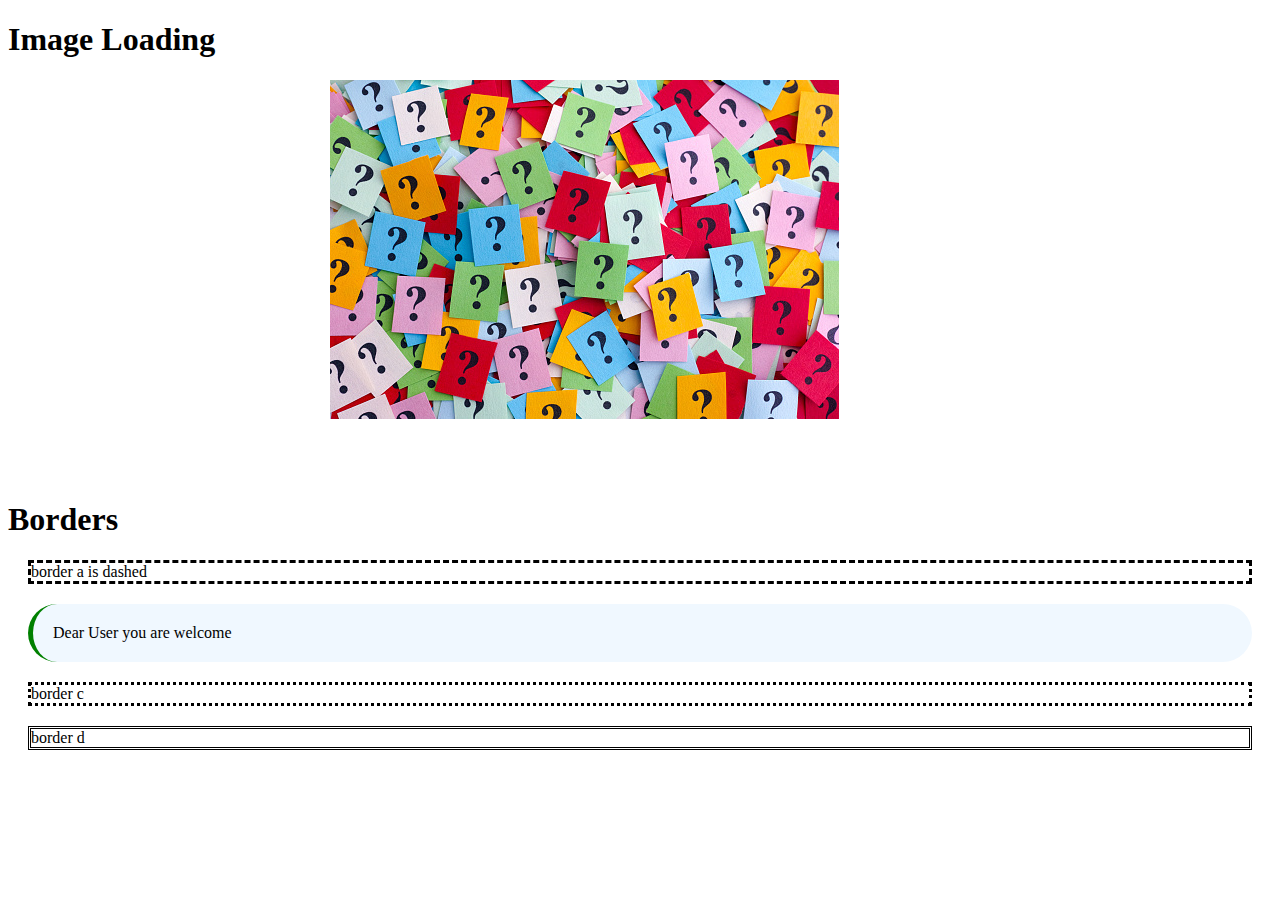
<file: index.html>
<!DOCTYPE html>
<html lang="en">
  <head>
    <meta charset="UTF-8" />
    <meta name="viewport" content="width=device-width, initial-scale=1.0" />
    <meta http-equiv="X-UA-Compatible" content="ie=edge" />
    <title>Document</title>
    <link rel="stylesheet" href="./css/style.css" />
  </head>
  <style>
    .my-list {
      background-color: brown;
    }
    .image-div {
      margin-top: 20px;
      background-image: url("./image/pic.jpg");
      height: 400px;
      width: 90vw;
      background-repeat: no-repeat;
      background-position: center top;
    }
    .m {
      margin: 20px;
    }
    .border-a {
      border-style: dashed;
    }
    .border-b {
      border-left-style: solid;
      border-left-color: green;
      border-left-width: 5px;
      border-radius: 100px;
      background-color: aliceblue;
      padding: 20px;
    }
    .border-c {
      border-style: dotted;
    }
    .border-d {
      border-style: double;
    }
  </style>
  <body>
    <h1>Image Loading</h1>
    <div class="image-div"></div>
    <h1>Borders</h1>
    <div class="border-a m">border a is dashed</div>
    <div class="border-b m">Dear User you are welcome</div>
    <div class="border-c m">border c</div>
    <div class="border-d m">border d</div>
  </body>
</html>
</file>
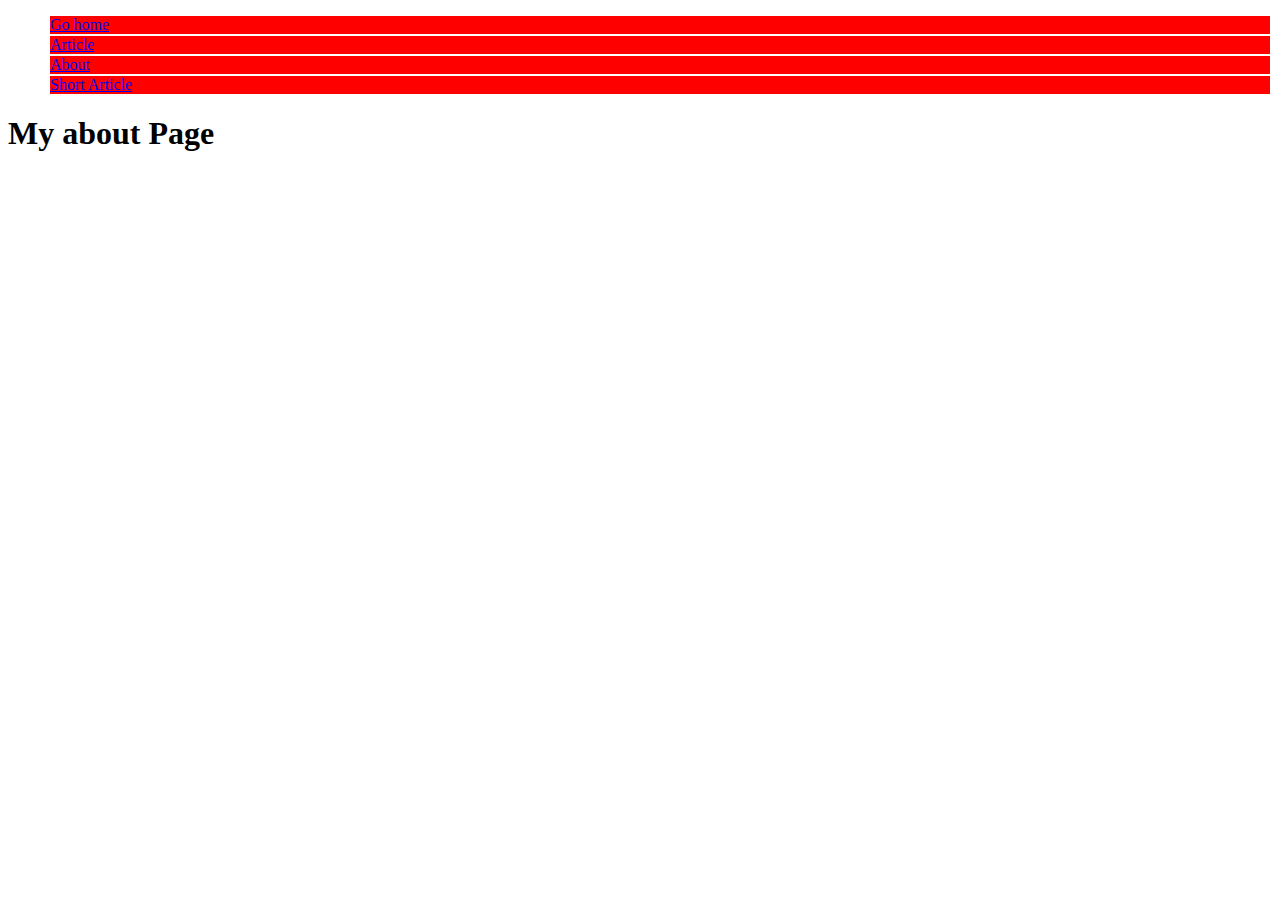
<file: about.html>
<!DOCTYPE html>
<html lang="en">
  <head>
    <meta charset="UTF-8" />
    <meta name="viewport" content="width=<device-width>, initial-scale=1.0" />
    <meta http-equiv="X-UA-Compatible" content="ie=edge" />
    <title>Document</title>
    <link rel="stylesheet" href="./css/style.css" />
  </head>
  <body>
    <ul>
      <li><a href="./index.html">Go home</a></li>
      <li><a href="./articles/article.html"> Article</a></li>
      <li><a href="./about.html">About</a></li>
      <li><a href="./articles/shortarticle/short.html">Short Article</a></li>
    </ul>
    <h1>My about Page</h1>
  </body>
</html>
</file>
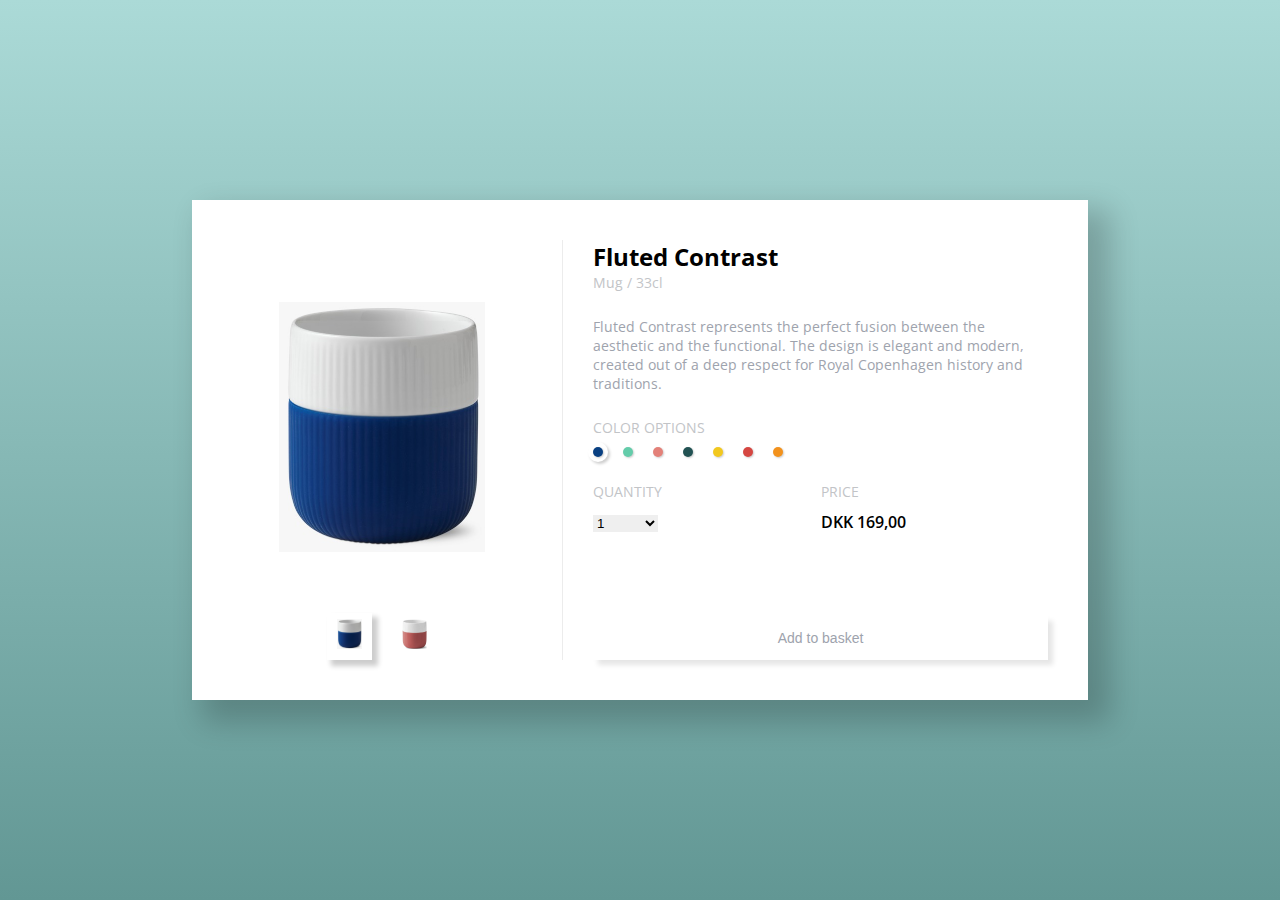
<file: MUGCARD/mug.html>
<!DOCTYPE html>
<html>
  <head>
    <title>Mug Css</title>
    <meta name="viewport" content="width=device-width, initial-scale=1" />
    <link rel="stylesheet" href="mug.css" />
  </head>
  <body>
    <div class="mug">
      <div class="mug__image">
        <div class="main">
          <img src="assets/mug.jpg" alt="pic here" />
        </div>
        <div class="choose-mug">
          <div role="button" class="selected">
            <img src="assets/mug.jpg" class="smallpic" alt="pic here" />
          </div>
          <div role="button">
            <img src="assets/mug2.jpg" class="smallpic" alt="pic here" />
          </div>
        </div>
      </div>
      <hr />
      <div class="mug__details">
        <div>
          <div class="mug-details__title">
            <h2>Fluted Contrast</h2>
            <p class="section-title">Mug / 33cl</p>
          </div>
          <div class="mug-details__desc">
            <p>
              Fluted Contrast represents the perfect fusion between the
              aesthetic and the functional. The design is elegant and modern,
              created out of a deep respect for Royal Copenhagen history and
              traditions.
            </p>
          </div>
          <div class="mug-details__color-options">
            <p class="section-title">COLOR OPTIONS</p>
            <div class="colorop">
              <span class="dot selected"></span>
              <span class="dot"></span>
              <span class="dot"></span>
              <span class="dot"></span>
              <span class="dot"></span>
              <span class="dot"></span>
              <span class="dot"></span>
            </div>
          </div>
          <div class="mug-details__price">
            <div>
              <label class="section-title" for="Quantity">QUANTITY</label>
              <select name="Quantity" id="Quantity">
                <option value="1">1</option>
                <option value="2">2</option>
                <option value="3">3</option>
                <option value="4">4</option>
              </select>
            </div>
            <div>
              <p class="section-title">PRICE</p>
              <p class="amount">DKK <span></span>169,00</p>
            </div>
          </div>
        </div>
        <div class="add-to-basket">
          <button>Add to basket</button>
        </div>
      </div>
    </div>
  </body>
</html>
</file>
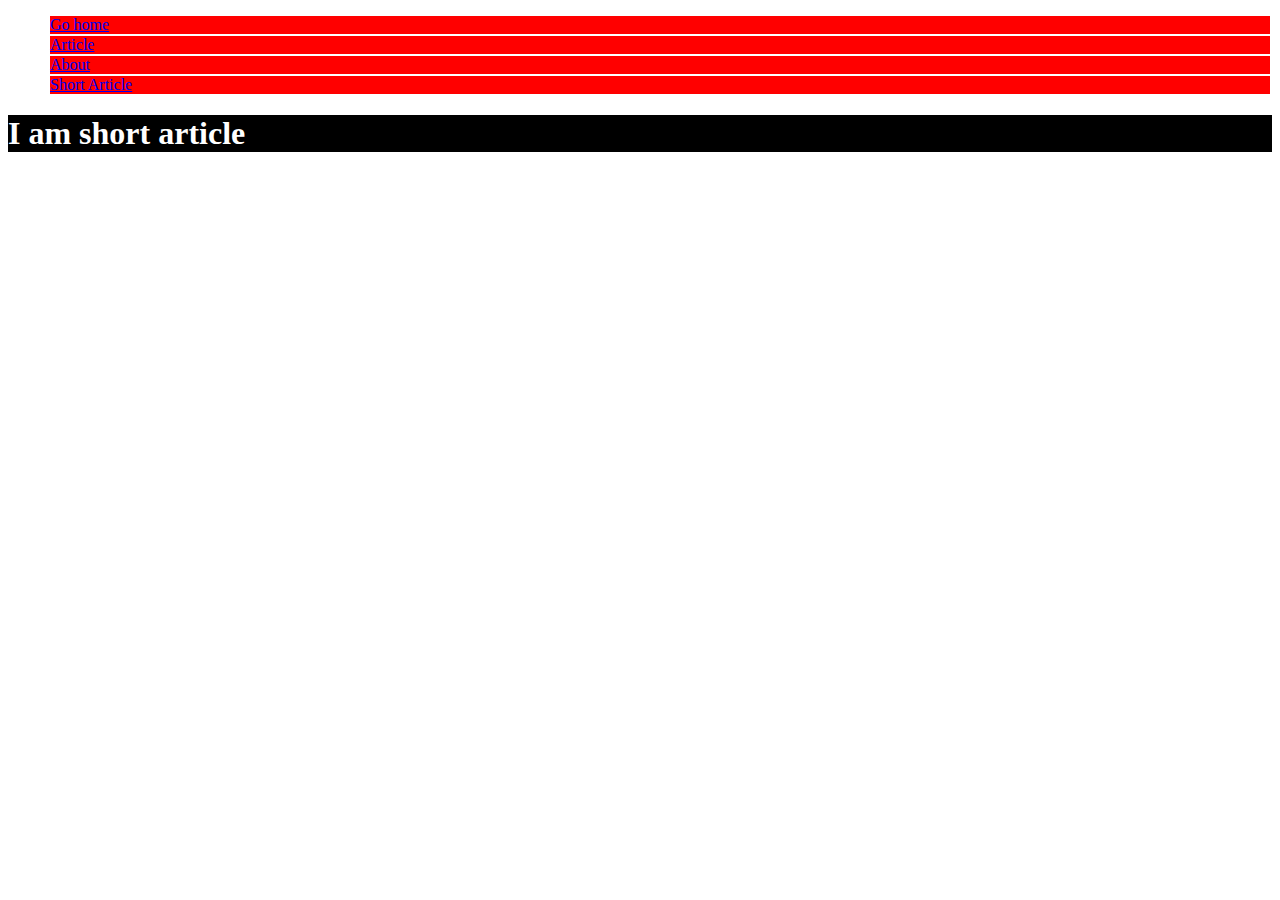
<file: articles/shortarticle/short.html>
<!DOCTYPE html>
<html lang="en">
  <head>
    <meta charset="UTF-8" />
    <meta name="viewport" content="width=device-width, initial-scale=1.0" />
    <meta http-equiv="X-UA-Compatible" content="ie=edge" />
    <title>Document</title>
    <link rel="stylesheet" href="../../css/style.css" />
  </head>
  <body>
    <ul>
      <li><a href="../../index.html">Go home</a></li>
      <li><a href="../article.html"> Article</a></li>
      <li><a href="../../about.html">About</a></li>
      <li><a href="./short.html">Short Article</a></li>
    </ul>
    <h1 id="shortArticle">I am short article</h1>
  </body>
</html>
</file>
<file: css/style.css>
li {
  color: white;
  background-color: red;
  margin: 2px;
}

/* id selector */
#shortArticle {
  background: black;
  color: white;
}

/* class */
.my-list {
  background: blue;
  color: white;
}

.image-div {
  background-image: url("../image/pic.jpg");
  height: 300px;
  width: 300px;
}

li[list-attribute="red"] {
  background: purple;
}
</file>
<file: MUGCARD/mug.css>
@import url("https://fonts.googleapis.com/css2?family=Open+Sans&display=swap");
* {
  box-sizing: border-box;
  padding: 0;
  margin: 0;
}

body {
  background-color: #abdad7;
  background: linear-gradient(#abdad7, #629794);
  width: 100vw;
  height: 100vh;
  display: flex;
  justify-content: center;
  align-items: center;
  overflow: hidden;
  font-family: "Open Sans", sans-serif;
}

.mug {
  background-color: white;
  width: 70%;
  height: 500px;
  box-shadow: 16px 16px 28px 6px rgba(0, 0, 0, 0.2);
  display: flex;
  padding: 40px;
}

.mug__image {
  width: 100%;
  height: 100%;
  max-width: 300px;
  flex-shrink: 0;
  display: flex;
  flex-direction: column;
}

.mug__image .main {
  display: flex;
  flex-grow: 1;
  align-items: center;
  justify-content: center;
}

.mug__image .main img {
  height: 250px;
  object-fit: cover;
}

.mug__image .choose-mug {
  display: flex;
  justify-content: center;
  column-gap: 20px;
}

.mug__image .choose-mug div {
  padding: 6px 10px;
  cursor: pointer;
}

.mug__image .choose-mug div.selected {
  box-shadow: 5px 5px 5px 1px rgba(0, 0, 0, 0.2);
}

.mug__image .choose-mug img {
  height: 30px;
  object-fit: cover;
}

hr {
  border: 0;
  border-left: 1.5px solid #ececec;
  height: 100%;
  margin: 0 30px;
}

.mug__details {
  display: flex;
  flex-direction: column;
}

.mug__details > div:first-child {
  flex-grow: 1;
}

.mug__details div:first-child > div {
  margin-bottom: 25px;
}

.mug-details__desc p {
  color: #9ea3ad;
  font-size: 14px;
}

.mug-details__price {
  display: flex;
}

.mug-details__price > div {
  width: 50%;
}

.add-to-basket {
  background-color: white;
}

.add-to-basket button {
  border: none;
  background-color: white;
  font-size: 14px;
  font-family: "Open Sans" sans-serif;
  color: #9ea3ad;
  padding: 14px;
  width: 100%;
  box-shadow: 5px 5px 5px rgba(0, 0, 0, 0.1);
}

.section-title {
  font-size: 14px;
  color: #c2c4c7;
  display: block;
  margin-bottom: 10px;
}

.colorop {
  display: flex;
  column-gap: 20px;
  z-index: 1;
  position: relative;
}

.dot {
  height: 10px;
  width: 10px;
  border-radius: 50%;
  position: relative;
  background-color: red;
  cursor: pointer;
  box-shadow: 1px 1px 2px rgba(0, 0, 0, 0.2);
}

.dot::before {
  height: 20px;
  width: 20px;
  content: "";
  background-color: white;
  position: absolute;
  top: 50%;
  left: 50%;
  transform: translate(-50%, -50%);
  box-shadow: 2px 2px 3px rgba(0, 0, 0, 0.2);
  border-radius: 50%;
  z-index: -1;
  opacity: 0;
}

.dot.selected::before {
  opacity: 1;
}

.dot:nth-child(1) {
  background-color: #094082;
}
.dot:nth-child(2) {
  background-color: #64ccaa;
}
.dot:nth-child(3) {
  background-color: #e38179;
}
.dot:nth-child(4) {
  background-color: #225253;
}
.dot:nth-child(5) {
  background-color: #f2c81f;
}
.dot:nth-child(6) {
  background-color: #d54742;
}
.dot:nth-child(7) {
  background-color: #f2921d;
}

select {
  width: 65px;
  border: none;
  outline: none;
}

.amount {
  font-weight: 600;
}

/* Media Queries 

320px — 480px: Mobile devices
481px — 768px: iPads, Tablets
769px — 1024px: Small screens, laptops
1025px — 1200px: Desktops, large screens
1201px and more —  Extra large screens, TV

*/

@media screen and (max-width: 916px) {
  hr {
    display: none;
  }

  .mug {
    overflow-y: auto;
    display: flex;
    flex-direction: column;
    align-items: center;
  }

  .mug__details {
    width: 50%;
    margin-top: 60px;
  }
}

@media screen and (max-width: 520px) and (min-width: 320px) {
  .mug__details {
    width: 100%;
    margin-top: 30px;
  }
}
</file>
